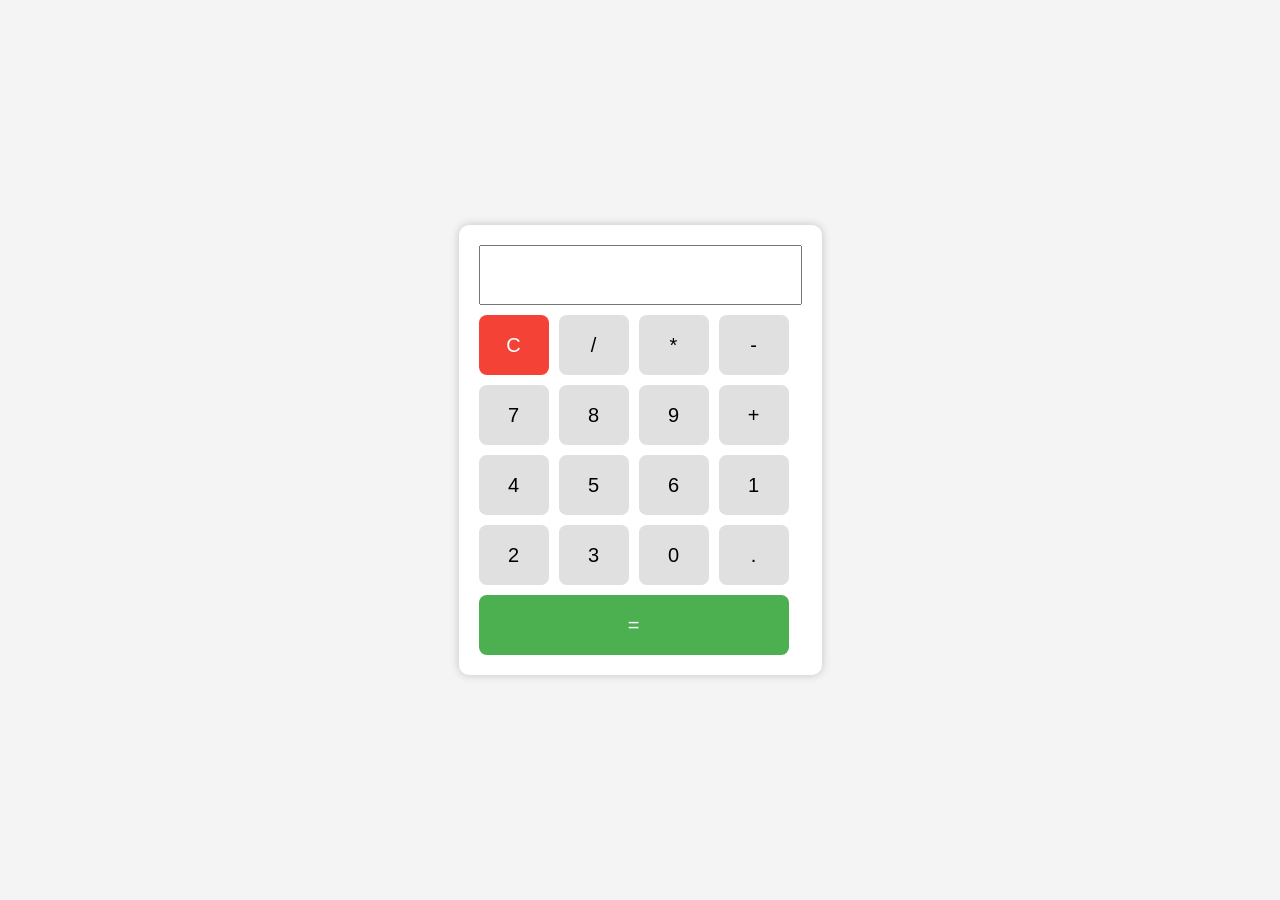
<file: calculator.html>
<!DOCTYPE html>
<html lang="en">
<head>
    <meta charset="UTF-8">
    <meta name="viewport" content="width=device-width, initial-scale=1.0">
    <title>Simple Calculator</title>

    <style>
        * {
            margin: 0;
            padding: 0;
            box-sizing: border-box;
            font-family: Arial, sans-serif;
        }

        body {
            height: 100vh;
            display: flex;
            justify-content: center;
            align-items: center;
            background: #f4f4f4;
        }

        .calculator {
            background: white;
            padding: 20px;
            border-radius: 10px;
            box-shadow: 0 0 10px rgba(0,0,0,0.2);
        }

        #display {
            width: 100%;
            height: 60px;
            font-size: 24px;
            text-align: right;
            padding: 10px;
            margin-bottom: 10px;
        }

        .buttons {
            display: grid;
            grid-template-columns: repeat(4, 70px);
            gap: 10px;
        }

        button {
            height: 60px;
            font-size: 20px;
            cursor: pointer;
            border: none;
            border-radius: 8px;
            background: #e0e0e0;
        }

        button:hover {
            background: #d0d0d0;
        }

        .equal {
            background: #4CAF50;
            color: white;
        }

        .clear {
            background: #f44336;
            color: white;
        }
    </style>
</head>
<body>

    <div class="calculator">
        <input type="text" id="display" readonly>

        <div class="buttons">
            <button onclick="clearDisplay()" class="clear">C</button>
            <button onclick="appendValue('/')">/</button>
            <button onclick="appendValue('*')">*</button>
            <button onclick="appendValue('-')">-</button>

            <button onclick="appendValue('7')">7</button>
            <button onclick="appendValue('8')">8</button>
            <button onclick="appendValue('9')">9</button>
            <button onclick="appendValue('+')">+</button>

            <button onclick="appendValue('4')">4</button>
            <button onclick="appendValue('5')">5</button>
            <button onclick="appendValue('6')">6</button>
            <button onclick="appendValue('1')">1</button>

            <button onclick="appendValue('2')">2</button>
            <button onclick="appendValue('3')">3</button>
            <button onclick="appendValue('0')">0</button>
            <button onclick="appendValue('.')">.</button>

            <button onclick="calculate()" class="equal" style="grid-column: span 4;">
                =
            </button>
        </div>
    </div>

    <script>
        const display = document.getElementById("display");

        function appendValue(value) {
            display.value += value;
        }

        function clearDisplay() {
            display.value = "";
        }

        function calculate() {
            try {
                display.value = eval(display.value);
            } catch {
                display.value = "Error";
            }
        }
    </script>

</body>
</html>
</file>
